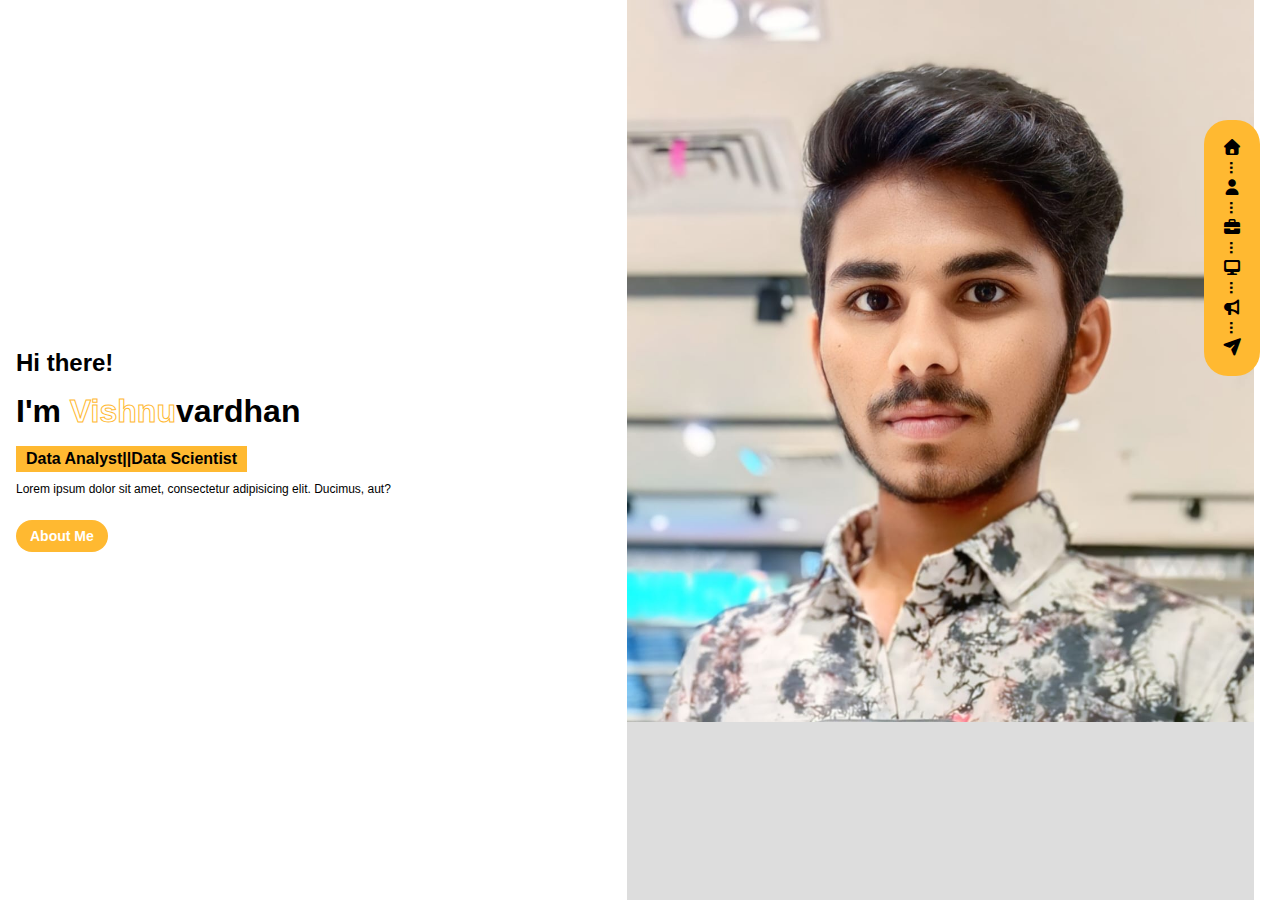
<file: index.html>
<!DOCTYPE html>
<html lang="en">
<head>
  <meta charset="UTF-8" />
  <meta name="viewport" content="width=device-width, initial-scale=1.0" />
  <title>Vishnu | Data Analyst</title>
  <link rel="stylesheet" href="./css/all.min.css" />
  <link rel="stylesheet" href="./css/style.css" />
</head>

<body>
  <!-- Home Section -->
  <section class="home-container">
    <div class="row">
      <div class="col-6 home">
        <div class="home-text">
          <h2>Hi there!</h2>
          <h1 id="profile-name">I'm <span class="name">Vishnu</span>vardhan</h1>
          <h4 class="sub-title">Data Analyst||Data Scientist</h4>
          <p>Lorem ipsum dolor sit amet, consectetur adipisicing elit. Ducimus, aut?</p>
          <a href="./about_me.html" class="btn">About Me</a>
        </div>
      </div>

      <div class="col-6 light-bg">
        <img src="./images/image.jpg" alt="Smiling illustration" width="100%" />
      </div>
    </div>
  </section>

  <!-- Icon Navigation Menu -->
  <nav class="icon-menu">
    <ul>
      <li><a href="./index.html"><i class="fa-solid fa-house"></i></a></li>
      <li><a href="./about_me.html"><i class="fa-solid fa-user"></i></a></li>
      <li><a href="./resume.html"><i class="fa-solid fa-briefcase"></i></a></li>
      <li><a href="./portfolio.html"><i class="fa-solid fa-desktop"></i></a></li>
      <li><a href="./testimonials.html"><i class="fa-solid fa-bullhorn"></i></a></li>
      <li><a href="./contact.html"><i class="fa-solid fa-paper-plane"></i></a></li>
    </ul>
  </nav>
</body>
</html>
</file>
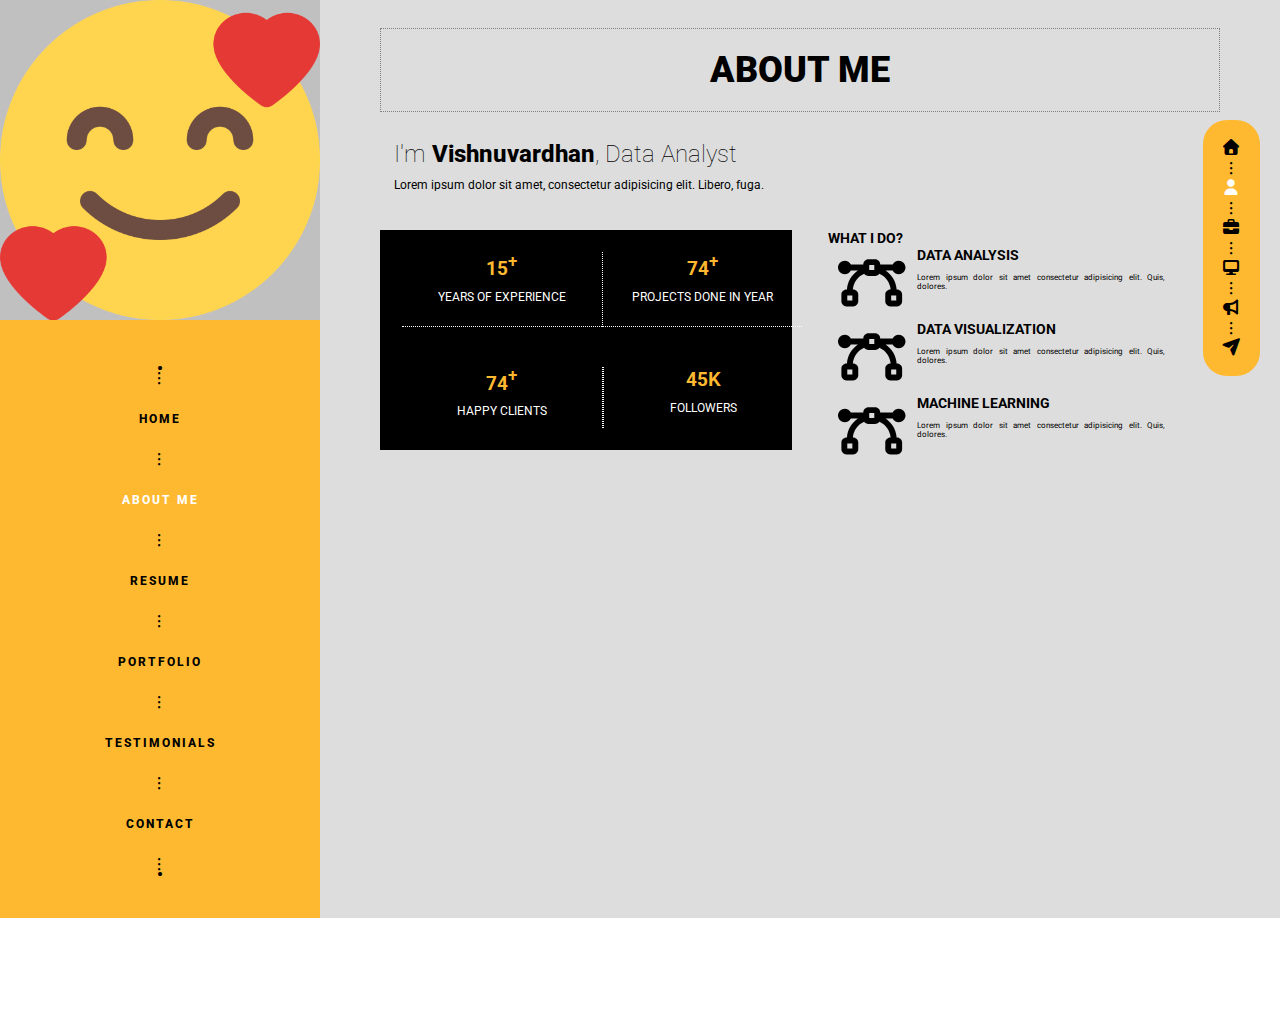
<file: about_me.html>
<!DOCTYPE html>
<html lang="en">
<head>
  <meta charset="UTF-8" />
  <meta name="viewport" content="width=device-width, initial-scale=1.0" />
  <title>About Me</title>
  <link rel="preconnect" href="https://fonts.googleapis.com" />
  <link rel="preconnect" href="https://fonts.gstatic.com" crossorigin />
  <link href="https://fonts.googleapis.com/css2?family=Roboto:ital&display=swap" rel="stylesheet" />
  <link rel="stylesheet" href="./css/all.min.css" />
  <link rel="stylesheet" href="./css/style.css" />
  <style>
    .plus {
      font-size: 20px;
      font-weight: 600;
    }
  </style>
</head>

<body>
  <div class="row">
    <!-- Sidebar Menu -->
    <aside class="col-3 main-menu-bg">
      <nav class="main-menu">
        <img src="./images/smile.png" alt="Smiling avatar" width="150" />
        <ul>
          <li><a href="./index.html">Home</a></li>
          <li class="active"><a href="./about_me.html">About Me</a></li>
          <li><a href="./resume.html">Resume</a></li>
          <li><a href="./portfolio.html">Portfolio</a></li>
          <li><a href="./testimonials.html">Testimonials</a></li>
          <li><a href="./contact.html">Contact</a></li>
        </ul>
      </nav>
    </aside>

    <!-- Main Content -->
    <main class="col-9 main-text-bg">
      <section class="main-text">
        <h1 class="title">About Me</h1>

        <div class="pri-text">
          <h2>I'm <span>Vishnuvardhan</span>, Data Analyst</h2>
          <p>Lorem ipsum dolor sit amet, consectetur adipisicing elit. Libero, fuga.</p>
        </div>

        <div class="row">
          <!-- Stats Section -->
          <div class="col-6">
            <div class="exp">
              <div class="row">
                <div class="col-6" style="border-right: 1px dotted #fff;">
                  <h3><span class="counter" data-count="15">0</span><span class="plus"><sup>+</sup></span></h3>
                  <p>Years of Experience</p>
                  <div style="border-bottom: 1px dotted #fff; margin-top: 12px;"></div>
                </div>
                <div class="col-6">
                  <h3><span class="counter" data-count="350">0</span><span class="plus"><sup>+</sup></span></h3>
                  <p>Projects Done in Year</p>
                  <div style="border-bottom: 1px dotted #fff; margin-top: 12px;"></div>
                </div>
              </div>

              <div class="row">
                <div class="col-6" style="border-right: 1px dotted #fff;">
                  <h3><span class="counter" data-count="280">0</span><span class="plus"><sup>+</sup></span></h3>
                  <p>Happy Clients</p>
                </div>
                <div class="col-6" style="border-left: 1px dotted #fff;">
                  <h3><span class="counter" data-count="45">0</span><span class="plus">K</span></h3>
                  <p>Followers</p>
                </div>
              </div>
            </div>
          </div>

          <!-- Services Section -->
          <div class="col-6">
            <div class="exp-desc">
              <h4>What I Do?</h4>
              <div>
                <i class="fa-solid fa-bezier-curve"></i>
                <div>
                  <h4>Data Analysis</h4>
                  <p>Lorem ipsum dolor sit amet consectetur adipisicing elit. Quis, dolores.</p>
                </div>
              </div>
              <div>
                <i class="fa-solid fa-bezier-curve"></i>
                <div>
                  <h4>Data Visualization</h4>
                  <p>Lorem ipsum dolor sit amet consectetur adipisicing elit. Quis, dolores.</p>
                </div>
              </div>
              <div>
                <i class="fa-solid fa-bezier-curve"></i>
                <div>
                  <h4>Machine Learning</h4>
                  <p>Lorem ipsum dolor sit amet consectetur adipisicing elit. Quis, dolores.</p>
                </div>
              </div>
            </div>
          </div>
        </div>
      </section>
    </main>
  </div>

  <!-- Floating Icon Menu -->
  <nav class="icon-menu">
    <ul>
      <li><a href="./index.html"><i class="fa-solid fa-house"></i></a></li>
      <li><a href="./about_me.html"><i class="fa-solid fa-user active"></i></a></li>
      <li><a href="./resume.html"><i class="fa-solid fa-briefcase"></i></a></li>
      <li><a href="./portfolio.html"><i class="fa-solid fa-desktop"></i></a></li>
      <li><a href="./testimonials.html"><i class="fa-solid fa-bullhorn"></i></a></li>
      <li><a href="./contact.html"><i class="fa-solid fa-paper-plane"></i></a></li>
    </ul>
  </nav>

  <!-- Counter Animation Script -->
  <script>
    document.querySelectorAll(".counter").forEach(counter => {
      const target = +counter.getAttribute("data-count");
      let count = 0;

      const updateCount = () => {
        if (count < target) {
          count++;
          counter.innerText = count;
        } else {
          clearInterval(interval);
        }
      };

      const interval = setInterval(updateCount, 10);
    });
  </script>
</body>
</html>
</file>
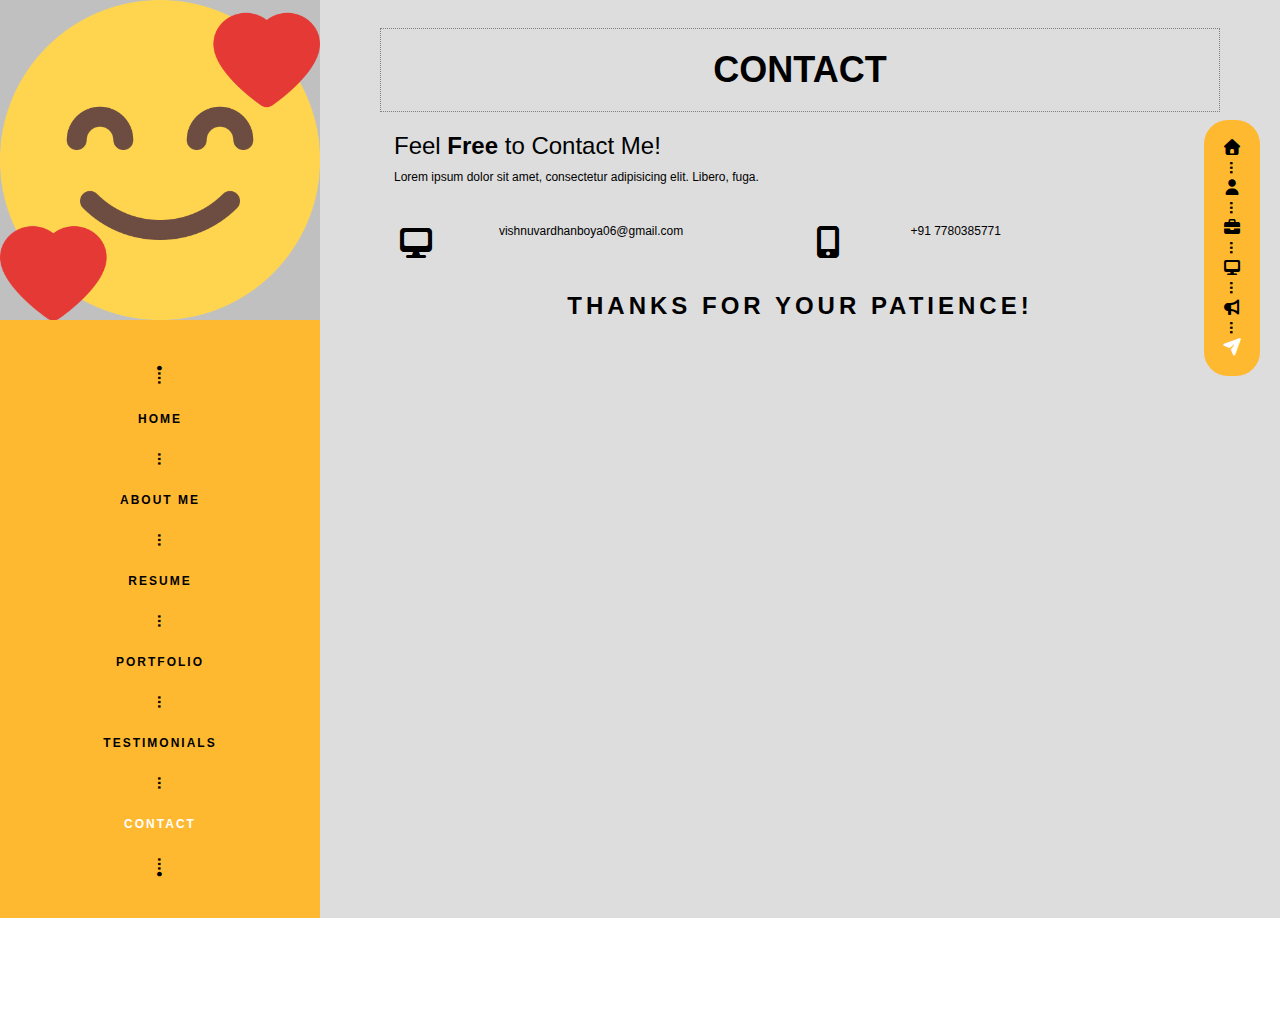
<file: contact.html>
<!DOCTYPE html>
<html lang="en">

<head>
  <meta charset="UTF-8" />
  <meta name="viewport" content="width=device-width, initial-scale=1.0" />
  <title>Contact | Vishnu</title>
  <link rel="stylesheet" href="./css/all.min.css" />
  <link rel="stylesheet" href="./css/style.css" />
</head>

<body>
  <!-- Sidebar Menu -->
  <div class="row">


    <aside class="col-3 main-menu-bg">
      <nav class="main-menu">
        <img src="./images/smile.png" alt="Smiling avatar" width="150" />
        <ul>
          <li><a href="./index.html">Home</a></li>
          <li><a href="./about_me.html">About Me</a></li>
          <li><a href="./resume.html">Resume</a></li>
          <li><a href="./portfolio.html">Portfolio</a></li>
          <li><a href="./testimonials.html">Testimonials</a></li>
          <li class="active"><a href="./contact.html">Contact</a></li>
        </ul>
      </nav>
    </aside>

    <!-- Main Content -->
    <main class="col-9 main-text-bg">
      <section class="main-text">
        <h1 class="title">Contact</h1>

        <div class="contact-text">
          <h2>Feel <span>Free</span> to Contact Me!</h2>
          <p>Lorem ipsum dolor sit amet, consectetur adipisicing elit. Libero, fuga.</p>
        </div>

        <div class="row contact-icons">
          <div class="col-6">
            <div class="row">
              <div class="col-3">
                <i class="fa-solid fa-desktop fa-2xl"></i>
              </div>
              <div class="col-9">
                <p><a href="mailto:vishnuvardhanboya06@gmail.com " class="mail">vishnuvardhanboya06@gmail.com</a></p>
                
              </div>
            </div>
          </div>

          <div class="col-6">
            <div class="row">
              <div class="col-3">
                <i class="fa-solid fa-mobile-screen-button fa-2xl"></i>
              </div>
              <div class="col-9">
                <p>+91 7780385771</p>
                
              </div>
            </div>
          </div>
        </div>

        <h2
          style="text-align: center; padding: 20px 0; text-transform: uppercase; font-weight: 800; letter-spacing: 4px;">
          Thanks for your patience!
        </h2>
      </section>
    </main>

    <!-- Floating Icon Menu -->
    <div class="icon-menu">
      <ul>
        <li><a href="./index.html"><i class="fa-solid fa-house"></i></a></li>
        <li><a href="./about_me.html"><i class="fa-solid fa-user"></i></a></li>
        <li><a href="./resume.html"><i class="fa-solid fa-briefcase"></i></a></li>
        <li><a href="./portfolio.html"><i class="fa-solid fa-desktop"></i></a></li>
        <li><a href="./testimonials.html"><i class="fa-solid fa-bullhorn"></i></a></li>
        <li><a href="./contact.html"><i class="fa-solid fa-paper-plane active"></i></a></li>
      </ul>
    </div>
  </div>
</body>

</html>
</file>
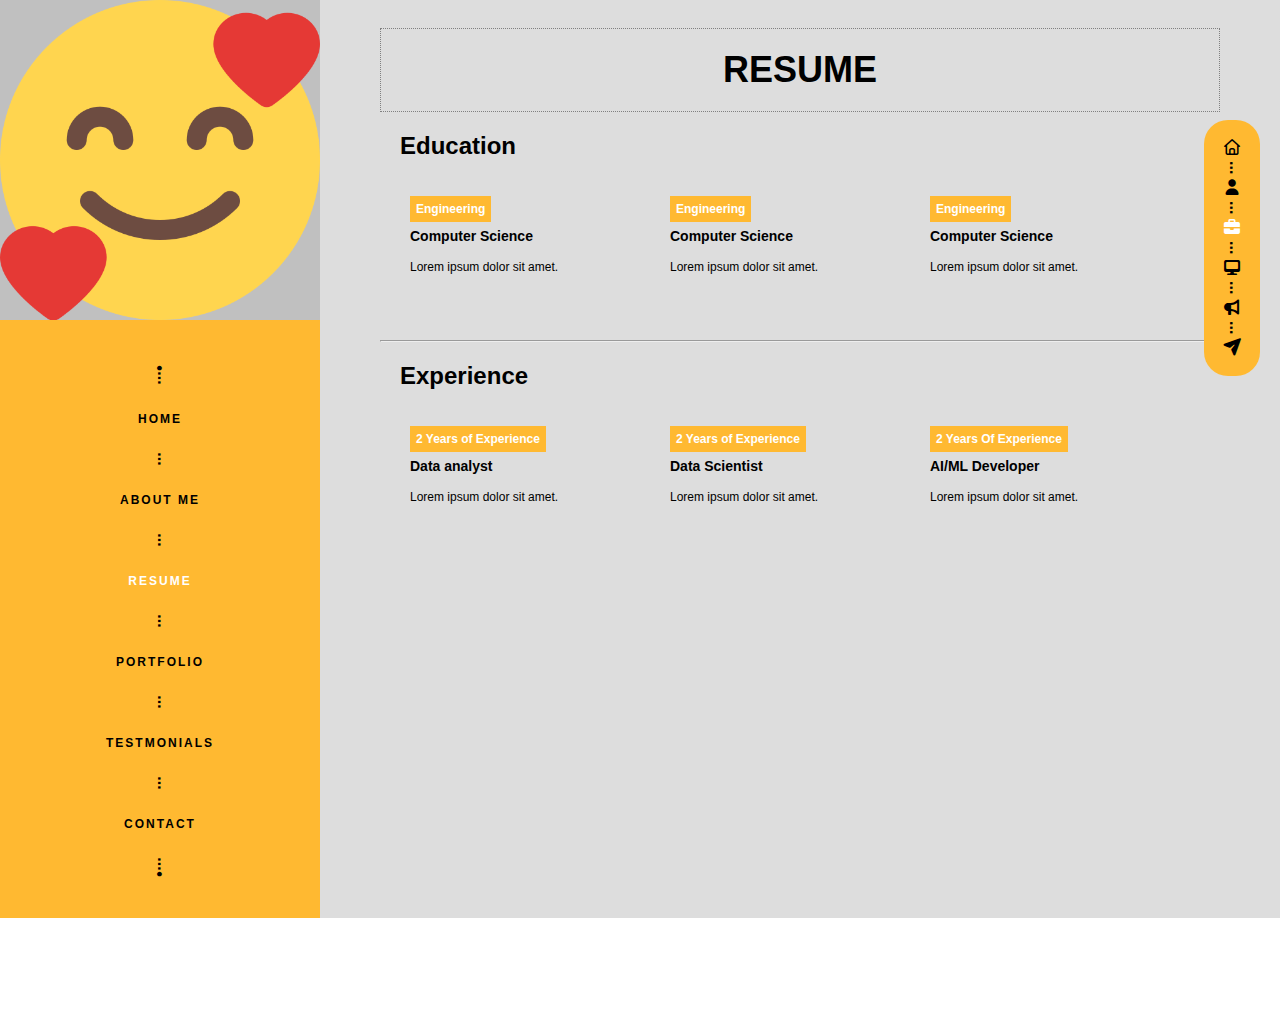
<file: resume.html>
<!DOCTYPE html>
<html lang="en">

<head>
    <meta charset="UTF-8">
    <meta name="viewport" content="width=device-width, initial-scale=1.0">
    <title>Document</title>
    <link rel="stylesheet" href="./css/all.min.css">
    <link rel="stylesheet" href="./css/style.css">
</head>

<body>
    <div class="row">
        <div class="col-3 main-menu-bg">
            <div class="main-menu">
                <img src="./images/smile.png" alt="smile image" class="src" width="100px">
                <ul>
                    <li><a href="./index.html">Home</a></li>
                    <li><a href="./about_me.html">About Me</a></li>
                    <li class="active"><a href="./resume.html">Resume</a></li>
                    <li><a href="./portfolio.html">Portfolio</a></li>
                    <li><a href="./testmonials.html">Testmonials</a></li>
                    <li><a href="./contact.html">contact</a></li>
                </ul>
            </div>

        </div>
        <div class="col-9 main-text-bg">
            <div class="main-text">
                <h1 class="title">Resume</h1>
                <div class="res-p">
                    <h2>Education</h2>
                    <div class="row">
                        <div class="col-4">
                            <h4>Engineering</h4>
                            <h3>Computer Science</h3>
                            <p>Lorem ipsum dolor sit amet.</p>

                        </div>
                        <div class="col-4">
                            <h4>Engineering</h4>
                            <h3>Computer Science</h3>
                            <p>Lorem ipsum dolor sit amet.</p>

                        </div>
                        <div class="col-4">
                            <h4>Engineering</h4>
                            <h3>Computer Science</h3>
                            <p>Lorem ipsum dolor sit amet.</p>

                        </div>
                    </div>
                </div>
                <hr>
                <div class="res-p">
                    <h2>Experience</h2>
                    <div class="row">
                        <div class="col-4">
                            <h4>2 Years of Experience</h4>
                            <h3>Data analyst</h3>
                            <p>Lorem ipsum dolor sit amet.</p>
                            

                        </div>
                        <div class="col-4">
                            <h4>2 Years of Experience</h4>
                            <h3>Data Scientist</h3>
                            <p>Lorem ipsum dolor sit amet.</p>
                                

                        </div>
                        <div class="col-4">
                            <h4>2 Years Of Experience</h4>
                            <h3>AI/ML Developer</h3>
                            <p>Lorem ipsum dolor sit amet.</p>

                        </div>
                    </div>
                </div>

            </div>

        </div>
    </div>

    <div class="icon-menu">
        <ul>
            <li><a href="./index.html"><i class="fa-regular fa-house"></i></a></li>
            <li><a href="./about_me.html"><i class="fa-solid fa-user"></i></a></li>
            <li><a href="./resume.html"><i class="fa-solid fa-briefcase active"></i></a></li>
            <li><a href="./portfolio.html"><i class="fa-solid fa-desktop"></i></a></li>
            <li><a href="./testmonials.html"><i class="fa-solid fa-bullhorn"></i></a></li>
            <li><a href="./contact.html"><i class="fa-solid fa-paper-plane"></i></a></li>
        </ul>

    </div>
</body>

</html>
</file>
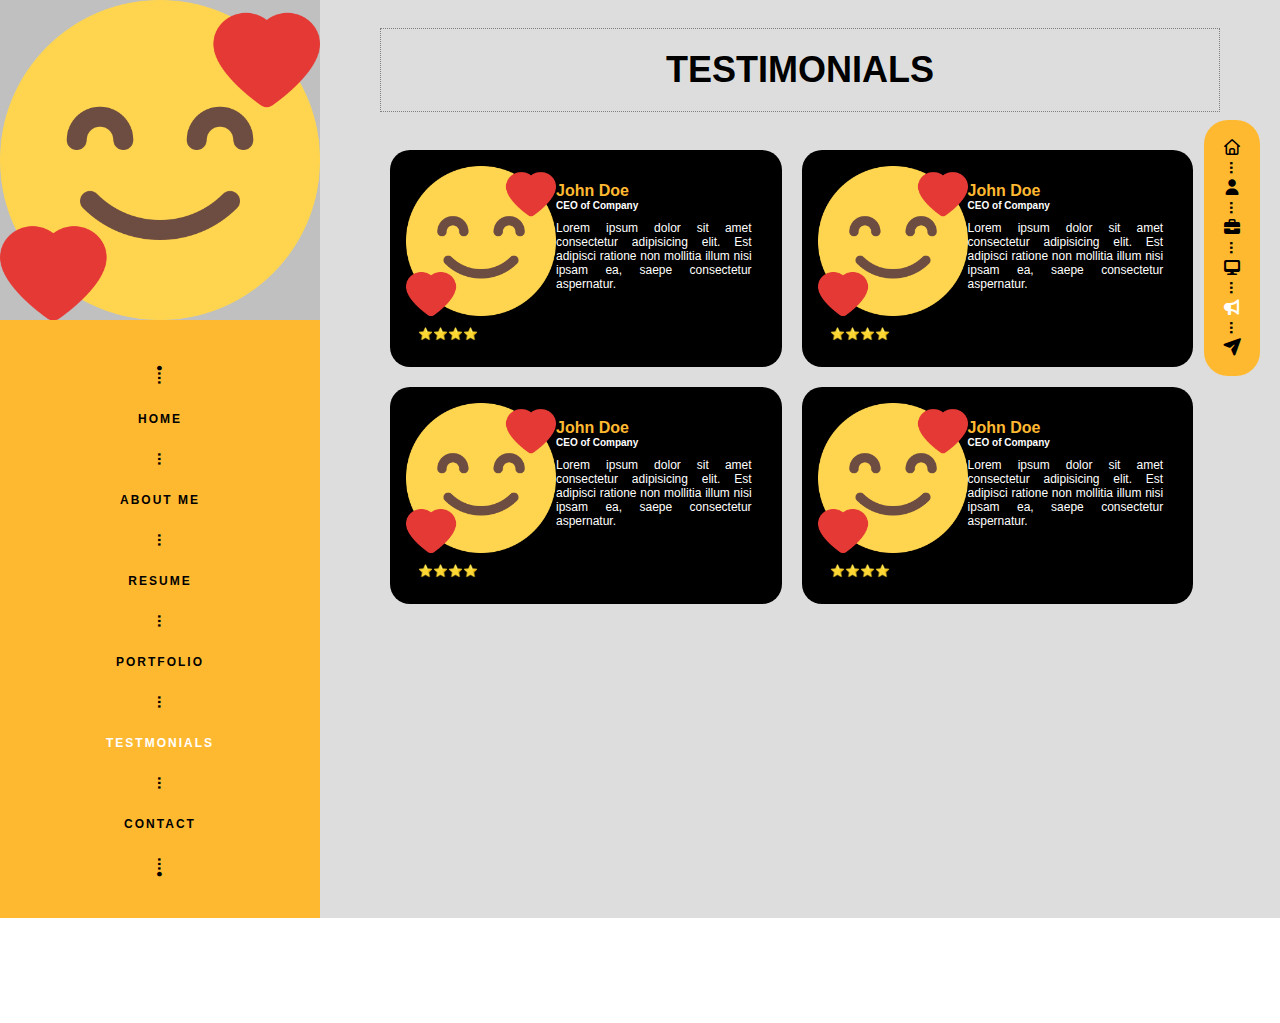
<file: testimonials.html>
<!DOCTYPE html>
<html lang="en">

<head>
    <meta charset="UTF-8">
    <meta name="viewport" content="width=device-width, initial-scale=1.0">
    <title>Document</title>
    <link rel="stylesheet" href="./css/all.min.css">
    <link rel="stylesheet" href="./css/style.css">
</head>

<body>
    <div class="row">
        <div class="col-3 main-menu-bg">
            <div class="main-menu">
                <img src="./images/smile.png" alt="smile image" class="src" width="150px">
                <ul>
                    <li><a href="./index.html">Home</a></li>
                    <li><a href="./about_me.html">About Me</a></li>
                    <li><a href="./resume.html">Resume</a></li>
                    <li><a href="./portfolio.html">Portfolio</a></li>
                    <li class="active"><a href="./testimonials.html">Testmonials</a></li>
                    <li><a href="./contact.html">contact</a></li>
                </ul>
            </div>

        </div>
        <div class="col-9 main-text-bg">
            <div class="main-text">
                <h1 class="title">Testimonials</h1>
                <div class="row " style="padding-top: 28px;">
                    <div class="col-6">
                        <div class="testimonials">
                            <img src="./images/smile.png" alt="" class="src" width="150px">
                            <div class="testimonials-text">
                                <h2>John Doe</h3>
                                    <h3>CEO of Company</h4>
                                        <p>Lorem ipsum dolor sit amet consectetur adipisicing elit. Est adipisci ratione
                                            non
                                            mollitia
                                            illum
                                            nisi ipsam ea, saepe consectetur aspernatur.</p>
                            </div>
                            <p class="rating">⭐⭐⭐⭐</p>
                        </div>
                    </div>
                   <div class="col-6">
                        <div class="testimonials">
                            <img src="./images/smile.png" alt="" class="src" width="150px">
                            <div class="testimonials-text">
                                <h2>John Doe</h3>
                                    <h3>CEO of Company</h4>
                                        <p>Lorem ipsum dolor sit amet consectetur adipisicing elit. Est adipisci ratione
                                            non
                                            mollitia
                                            illum
                                            nisi ipsam ea, saepe consectetur aspernatur.</p>
                            </div>
                            <p class="rating">⭐⭐⭐⭐</p>
                        </div>
                    </div>
                </div>
                <div class="row">
                    <div class="col-6">
                        <div class="testimonials">
                            <img src="./images/smile.png" alt="" class="src" width="150px">
                            <div class="testimonials-text">
                                <h2>John Doe</h3>
                                    <h3>CEO of Company</h4>
                                        <p>Lorem ipsum dolor sit amet consectetur adipisicing elit. Est adipisci ratione
                                            non
                                            mollitia
                                            illum
                                            nisi ipsam ea, saepe consectetur aspernatur.</p>
                            </div>
                            <p class="rating">⭐⭐⭐⭐</p>
                        </div>
                    </div>
                    <div class="col-6">
                        <div class="testimonials">
                            <img src="./images/smile.png" alt="" class="src" width="150px">
                            <div class="testimonials-text">
                                <h2>John Doe</h3>
                                    <h3>CEO of Company</h4>
                                        <p>Lorem ipsum dolor sit amet consectetur adipisicing elit. Est adipisci ratione
                                            non
                                            mollitia
                                            illum
                                            nisi ipsam ea, saepe consectetur aspernatur.</p>
                            </div>
                            <p class="rating">⭐⭐⭐⭐</p>
                        </div>
                    </div>
                </div>
            </div>
        </div>

    </div>

    <div class="icon-menu">
        <ul>
            <li><a href="./index.html"><i class="fa-regular fa-house"></i></a></li>
            <li><a href="./about_me.html"><i class="fa-solid fa-user"></i></a></li>
            <li><a href="./resume.html"><i class="fa-solid fa-briefcase"></i></a></li>
            <li><a href="./portfolio.html"><i class="fa-solid fa-desktop"></i></a></li>
            <li><a href="./testimonials.html"><i class="fa-solid fa-bullhorn active"></i></a></li>
            <li><a href="./contact.html"><i class="fa-solid fa-paper-plane"></i></a></li>
        </ul>

    </div>
</body>

</html>
</file>
<file: css/style.css>
/* Layout */
* {
  font-family: "Roboto", sans-serif;
  margin: 0;
}

.row {
  width: 100%;
  display: flex;
  flex-wrap: wrap;
}

.col-1 { width: 8.33%; }
.col-2 { width: 16.66%; }
.col-3 { width: 25%; }
.col-4 { width: 30%; }
.col-5 { width: 41.66%; }
.col-6 { width: 49%; }
.col-7 { width: 58.33%; }
.col-8 { width: 66.66%; }
.col-9 { width: 75%; }
.col-10 { width: 83.33%; }
.col-11 { width: 91.66%; }
.col-12 { width: 100%; }

p {
  font-size: 12px;
  padding: 10px 0;
}

/* Home Page */
#profile-name {
  font-size: 32px;
  padding: 16px 0;
}

.sub-title {
  background-color: #ffb931;
  display: inline-block;
  padding: 4px 10px;
}

.main-menu-bg {
  background-color: #ffb931;
}

.main-menu img {
  background-color: silver;
  width: 100%;
}

.main-menu ul {
  padding: 24px 10px;
  text-align: center;
  line-height: 2.5rem;
  list-style: none;
}

.main-menu ul li a {
  text-decoration: none;
  font-weight: 800;
  color: #000;
  text-transform: uppercase;
  font-size: 12px;
  letter-spacing: 2px;
}

.main-menu ul li.active a {
  color: #fff;
}

.btn {
  background-color: #ffb931;
  border-radius: 20px;
  padding: 8px 14px;
  margin-top: 14px;
  text-decoration: none;
  color: white;
  font-weight: 800;
  display: inline-block;
  font-size: 14px;
}

.light-bg {
  background-color: #dddddd;
}

.home {
  margin: auto 0;
}

.home-text {
  padding: 16px;
}

/* About Me */
.main-text-bg {
  background-color: #dddddd;
}

.main-text {
  padding: 28px 60px;
}

.title {
  text-align: center;
  text-transform: uppercase;
  font-size: 36px;
  border: 1.5px dotted gray;
  padding: 20px;
  font-weight: 900;
}

.pri-text {
  padding: 28px 14px;
}

.pri-text h2 {
  font-weight: 100;
}

.pri-text h2 span {
  font-weight: 800;
}

/* Experience */
.exp {
  background-color: #000;
  color: #ffb931;
  padding: 2px;
  text-align: center;
}

.exp .row {
  padding: 20px;
}

.exp .h3 {
  font-size: 30px;
}

.exp p {
  color: #fff;
  font-size: 12px;
  text-transform: uppercase;
}

.exp-desc {
  padding: 0 36px;
}

.exp-desc h4 {
  font-size: 14px;
  text-transform: uppercase;
  text-align: justify;
}

.exp-desc p {
  font-size: 8px;
  text-align: justify;
}

.exp-desc .fa-solid {
  font-size: 54px;
  padding: 10px;
}

.exp-desc > div {
  display: flex;
}

.exp-desc > div > div {
  padding: 1px 2px;
}

/* Resume */
.res-p {
  padding: 20px;
}

.res-p .row {
  padding: 20px 0;
}

.res-p .col-4 {
  padding: 16px 10px;
}

.res-p .col-4 p {
  text-align: justify;
}

.res-p h4 {
  font-size: 12px;
  font-weight: 600;
  background-color: #ffb931;
  color: #fff;
  padding: 6px;
  display: inline-block;
}

.res-p h3 {
  font-size: 14px;
  font-weight: 600;
  padding: 6px 0;
}

/* Contact */
.contact-text {
  padding: 20px 14px;
}

.contact-text h2 {
  font-weight: 100;
}

.contact-text h2 span {
  font-weight: 800;
}

.contact-icons {
  padding: 20px 16px;
}

.contact-icons .col-9 {
  margin-top: -20px;
}

/* Testimonials */
.testimonials {
  background-color: black;
  padding: 16px;
  margin: 10px;
  color: #fff;
  border-radius: 20px;
}

.testimonials img {
  float: left;
}

.testimonials-text {
  padding: 16px 14px;
}

.testimonials-text h2 {
  font-size: 16px;
  color: #ffb931;
  font-weight: 800;
}

.testimonials-text h3 {
  font-size: 10px;
}

.testimonials-text p {
  text-align: justify;
}

.rating {
  padding: 10px 12px;
}

/* Portfolio */
.portfolio-menu ul {
  list-style: none;
  text-align: center;
  padding: 0;
}

.portfolio-menu ul li {
  display: inline-block;
  padding: 10px 12px;
  margin: 0 10px;
  font-weight: 700;
}

.portfolio-menu .active {
  color: #ffb931;
  font-weight: 900;
}

.portfolio-img > div {
  width: 175px;
  display: inline-block;
}

.portfolio-img img {
  width: 175px;
}

/* Icon Menu */
.icon-menu {
  position: fixed;
  top: 120px;
  right: 20px;
}

.icon-menu ul {
  line-height: 20px;
  background-color: #ffb931;
  padding: 18px;
  border-radius: 24px;
  list-style: none;
}

.icon-menu ul li {
  list-style-type: none;
}

.icon-menu ul li i {
  color: #000;
}

.icon-menu ul li i.active {
  color: #fff;
}

.icon-menu ul li::after {
  content: "...";
  font-weight: 600;
  display: block;
  transform: rotate(90deg);
  margin-left: 6px;
}

.icon-menu ul li:nth-child(6)::after {
  content: "";
}

.home-container > .row {
  height: 100vh;
}

/* Decorative Pseudo Elements */
.main-menu ul::before,
.main-menu ul::after {
  content: "•";
  font-weight: 800;
  transform: rotate(90deg);
  display: block;
  margin-right: 3px;
}

.main-menu ul::before {
  margin-bottom: -30px;
}

.main-menu ul::after {
  margin-top: -30px;
}

.main-menu ul li::after,
.main-menu ul li:nth-child(1)::before {
  content: "...";
  font-weight: 600;
  transform: rotate(90deg);
  display: block;
  margin-left: 6px;
}
/* mail */
.mail{
  color: black;
  text-decoration: none;
}
.name{
  -webkit-text-stroke-color:#ffb931;
  -webkit-text-stroke-width: 1px;
  color:white;

}
.listitems{
  display: flex;
  flex-wrap: wrap;
 
  padding: 20px;
}
</file>
